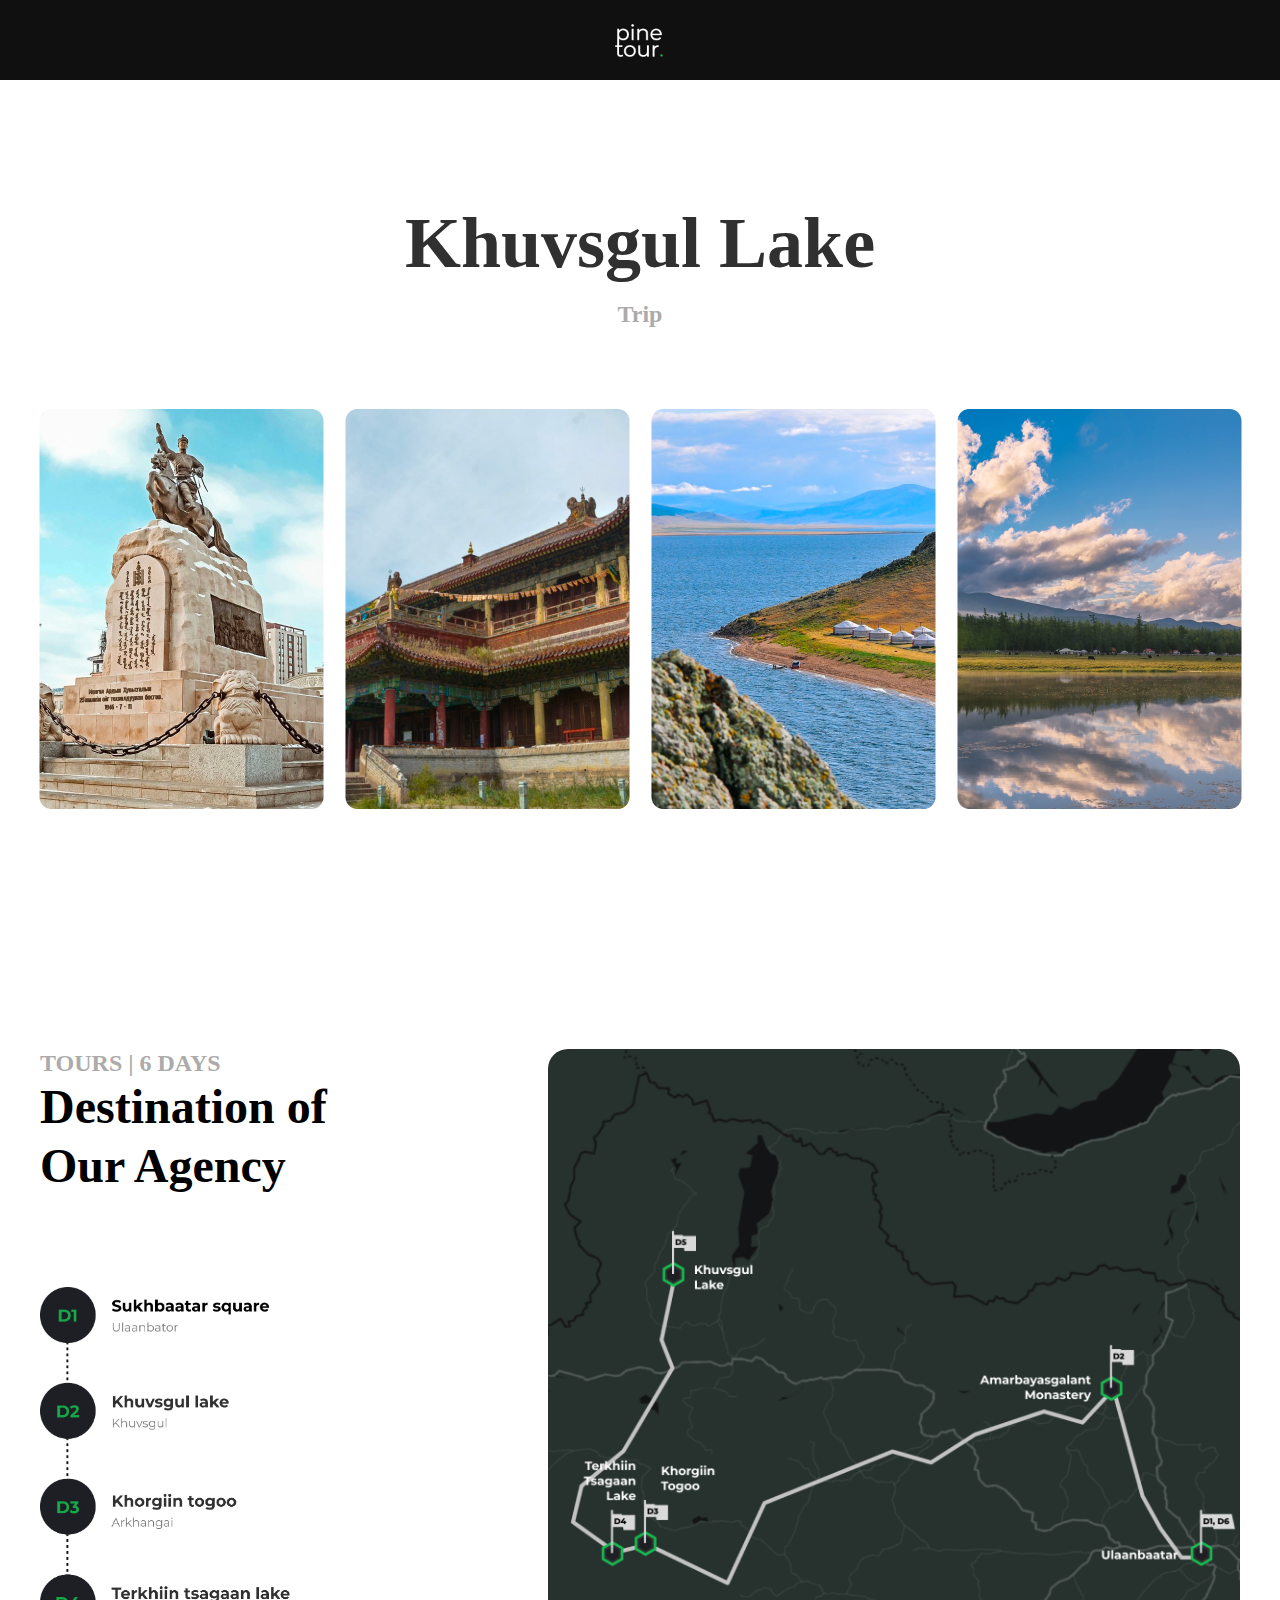
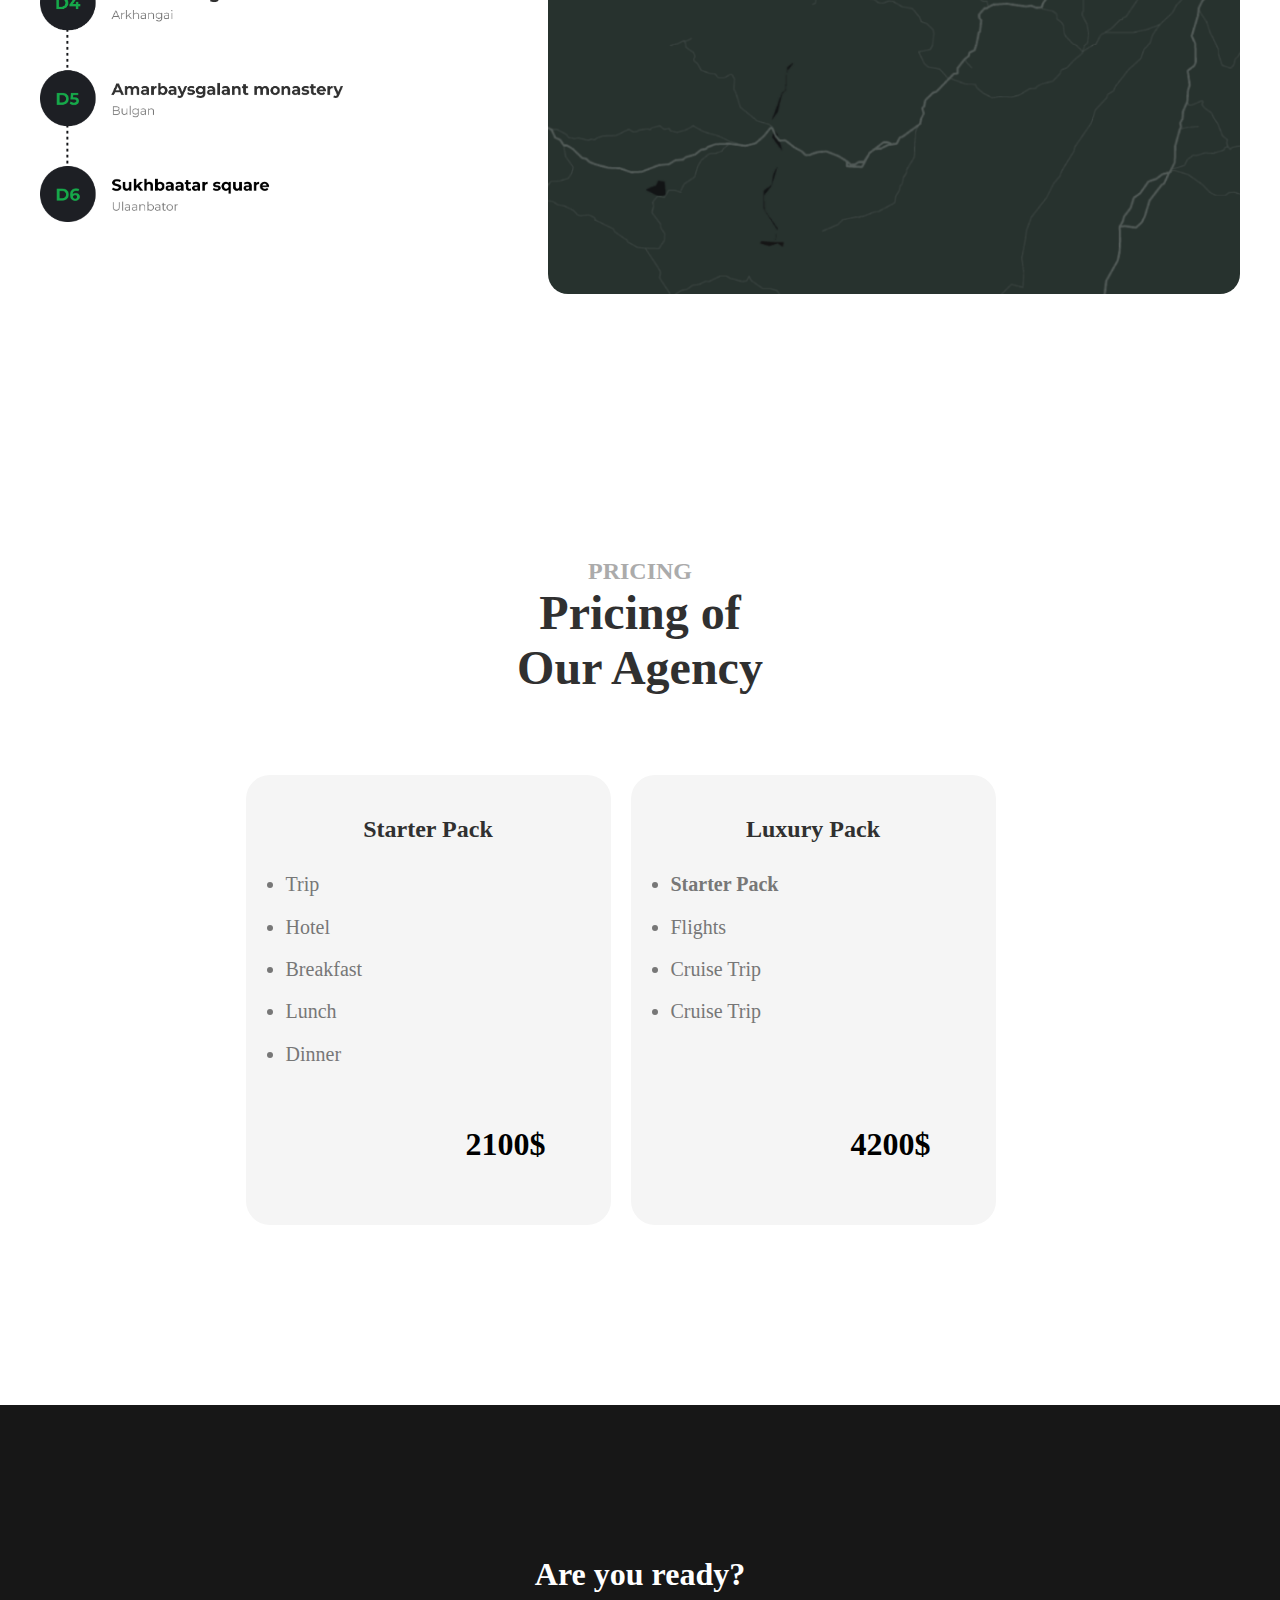
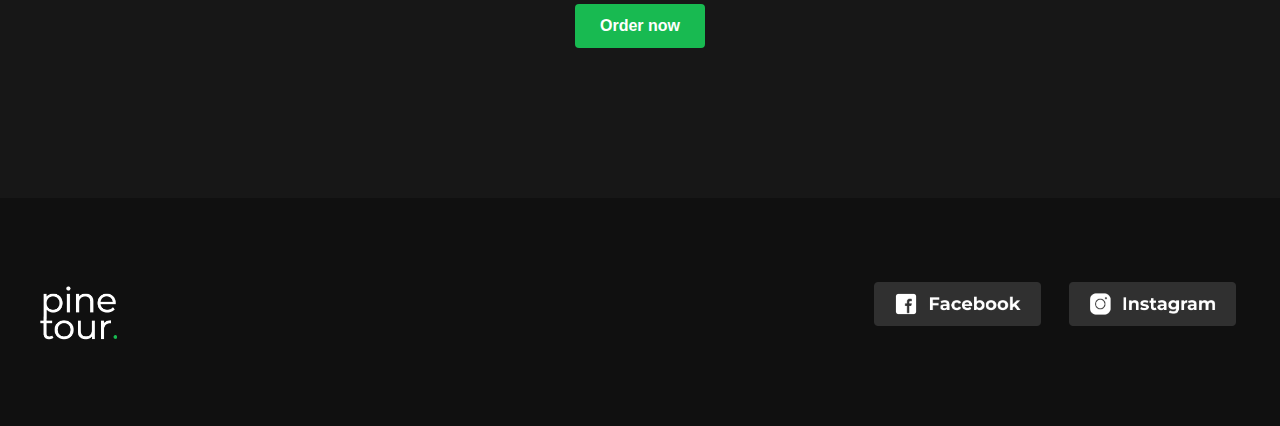
<file: index.html>
<!DOCTYPE html>
<html lang="en">

<head>
    <meta charset="UTF-8">
    <meta name="viewport" content="width=device-width, initial-scale=1.0">
    <title>project1</title>
    <link rel="stylesheet" href="project1-uuruunemeed2.css" />
    
</head>

<body>
    <header>
        <div id="header">
            <img id="header-logo" src="header.png">
        </div>
    </header>

    <main style="
width:100vw;
display:flex;
flex-direction: column;
align-items:center;">

        <!-- Intro section -->

        <div id="intro-section">
            <div>
                <h1 id="intro-title">Khuvsgul Lake</h1>
                <h6 id="intro-sub-title">Trip</h6>
            </div>
            <div id="intro-image-container">
                <img class="zoom intro-image" src="img1.png">
                <img class="zoom intro-image" src="img2.png">
                <img class="zoom intro-image" src="img3.png">
                <img class="zoom intro-image" src="img4.png">
            </div>

        </div>
    </main>


    <!-- Direction section -->
    <div class="direction-centering">
        <div id="direction-margin-top">
            <div>
                <p style="font-weight:700;
        font-size: 24px;
        line-height: 29.26px;
        color:#ababab;">
                    TOURS | 6 DAYS</p>
                <p style="font-family: Montserrat;
        font-size: 48px;
        font-weight: 700;
        line-height: 58.51px;
        ">Destination of <br> Our Agency</p>
                <img src="img-6places.png" style="width:303px;
        height:559px;
        gap: 0px;
        opacity: 0px;
        margin-top:80px;" alt="image">
            </div>
            <div>
                <img src="img-x.png" style="width:692px;
height:845px;border-radius: 20px;">
            </div>
        </div>
    </div>

    <!-- Pricing section -->
    <div class="center-div-pricing">
        <div id="pricing-section">
            <p style="font-weight:700;
        font-size: 24px;
        color:#ababab;">PRICING</p>
            <p style="
            font-family: Montserrat;
                 font-size: 48px;
                   font-weight: 700;
                   color:#303030;">Pricing of <br>Our Agency</p>
        </div>


        <div class="whole-two-boxes">
            <div class="money-not-absolute two-boxes">
                <p class="two-boxes-title">Starter Pack</p>
                <ul>
                    <li class="two-boxes-grey-font">Trip</li><br>
                    <li class="two-boxes-grey-font">Hotel</li><br>
                    <li class="two-boxes-grey-font">Breakfast</li><br>
                    <li class="two-boxes-grey-font">Lunch</li><br>
                    <li class="two-boxes-grey-font">Dinner</li>
                </ul>
                <p class="money-font money-align">2100$</p>
            </div>

            <div class="money-not-absolute two-boxes">
                <p class="two-boxes-title">Luxury Pack</p>
                <ul>
                    <li class="starter-pack">Starter Pack</li><br>
                    <li class="two-boxes-grey-font">Flights</li><br>
                    <li class="two-boxes-grey-font">Cruise Trip</li><br>
                    <li class="two-boxes-grey-font">Cruise Trip</li>
                </ul>
                <p class="money-font money-align">4200$</p>
            </div>
        </div>
    </div>
    </div>


    <!--Section:AreYouReady?-->


    <div class="background-bottom ">
        <div class="center-everything div-areyouready">
        <p class="font-areyouready">
            Are you ready?
        </p>
    
<div class="center-everything">
        <a href="https://www.instagram.com/pineconemongolia/" target="new">
            <button class="button-hover button-ordernow">
                <p id="text-ordernow">Order now</p>
            </button>
        </a></div>
    </div>

    </div>

    <!-- Footers section -->

    <footer>
        <div id="footer">
            <div id="footer-section">
                <img id="footer-logo" src="header.png">
                <div id="footer-2icons">
                    <a href="https://www.facebook.com/pinecone.academy.mongolia/" target="new"> <button
                            class="button-hover black-background"><img class="footer-icon"
                                src="facebook.png"></button>
                    </a>
                    <a href="https://www.instagram.com/pineconemongolia/" target="new">
                        <button class=" button-hover black-background"><img class="footer-icon"
                                src="instagram.png"></button>
                    </a>
                </div>
            </div>
        </div>
    </footer>
</body>

</html>
</file>
<file: project1-uuruunemeed2.css>
*{
    margin:0;
    padding:0;
}

#header{
    width:100vw;
    height:80px;
    background-color:#101010;
    display: flex;
    justify-content: center;
    align-items:center;
}

#header-logo{
    width: 50px;
    height: 42px;
}

#footer{
    background-color:#101010;
    width:100vw;
    height:228px;
    display:flex;
    justify-content: center;
    align-items: center;
}
#footer-logo{
    background-color: #101010;
    width: 81px;
    height: 68px;
}

#footer-section{
    width:1200px;
    display:flex;
    justify-content: space-between;
}
#footer-2icons{
    width: 370px;
    display:flex;
    justify-content: space-between;
}
.footer-icon{
    width:167px;
    height: 44px;
}
#intro-section{
    width:1200px;
    
    margin-top: 120px;
    
}
#intro-title{
    font-weight: 700;
    font-size: 72px;
    line-height: 87.77px;
    color:#303030;
    text-align:center;
    margin-bottom: 12px;
}
#intro-sub-title{
    font-weight:700;
    font-size: 24px;
    line-height: 29.26px;
    color:#ababab;
    text-align: center;
    margin-bottom: 80px;
}
.intro-image{
width:284px;
height:400px;
}
#intro-image-container{
    display:flex;
    justify-content: center;
    gap:21px;
}

#direction-margin-top{
    width:1200px;
    display:flex;
    flex-direction: row;
    margin-top:240px;
    justify-content: space-between;
}
.direction-centering{
    display: flex;
    justify-content: center;
    margin-bottom:260px;
}
.center-everything{
    display: flex;
    justify-content: center;
    align-content: center;
}
.center-everything-column{
    display: flex;
    flex-direction: column;
    justify-content: center;
    align-content: center;
}
.background-bottom{
    margin-top: 240px;
    width:100vw;
    height:393px;
    background-color: #171717;
    display: flex;
    justify-content: center;
    align-content: center;
}
.font-areyouready{
    color:#ffffff;
font-size: 32px;
font-weight: 700;
line-height: 39.01px;
}
.button-ordernow{margin-top:10px;
    width:130px;
    height:44px;
    background-color: #18ba51;
    border-radius: 4px;
}
#text-ordernow{
    color:#ffffff;
font-size: 16px;
font-weight: 700;
line-height: 19.5px;
}
.flex-direction-column{
    display: flex;
    flex-direction: column;
}
#pricing-section{
    text-align: center;
}
.justify-center{
    display: flex;
    justify-content: center;
}
.center-div-pricing{
    width:789px;
    height:607px;
    margin:auto;
}
.two-boxes{
    width:285px;
    height:370px;
    background-color: whitesmoke;
    border-radius: 24px;
    padding: 40px;
    display: flex;
    flex-direction: column;
    gap:28px;
    
}
.two-boxes-grey-font{
    color: #777777;
    font-family: Montserrat;
font-size: 20px;
font-weight: 500;
line-height: 24.38px;
text-align: left;
text-underline-position: from-font;
text-decoration-skip-ink: none;
}
.two-boxes-title{
    color:#303030;
    font-family: Montserrat;
font-size: 24px;
font-weight: 700;
line-height: 29.26px;
text-align: center;
text-underline-position: from-font;
text-decoration-skip-ink: none;

}
.whole-two-boxes{
    margin-top:80px;
    display: flex;
    justify-content: space;
    gap:20px;
}
.money-not-absolute{
    position:relative;
}
.money-align{
    position: absolute; /* Use fixed for viewport positioning */  
    top: 350px; /* Set vertical position */  
    left: 220px; /* Set horizontal position */  
    transition: all 0.5s ease;
    
}
.money-font{
    font-family: Montserrat;
font-size: 32px;
font-weight: 700;
line-height: 39.01px;
text-align: center;
text-underline-position: from-font;
text-decoration-skip-ink: none;

}
.starter-pack{
    font-family: Montserrat;
font-size: 20px;
font-weight: 700;
line-height: 24.38px;
text-align: left;
text-underline-position: from-font;
text-decoration-skip-ink: none;
color:#777777;
}
.zoom {  
    transition: transform 0.3s; /* Animation effect */  
    width: 300px; /* Set a width */  
}  

.zoom:hover {  
    transform: scale(1.3); /* Zoom in on hover */  
} 
.button-hover{
    border:0;
    padding: 4px;
    transition-duration: 0.2s;
}
.button-hover:hover{
    transform:scale(1.3);
}
.black-background{
    background-color:#101010;
}
.div-areyouready{
    width:auto;
    display: flex;
    flex-direction: column;
    align-content: center;
}
</file>
